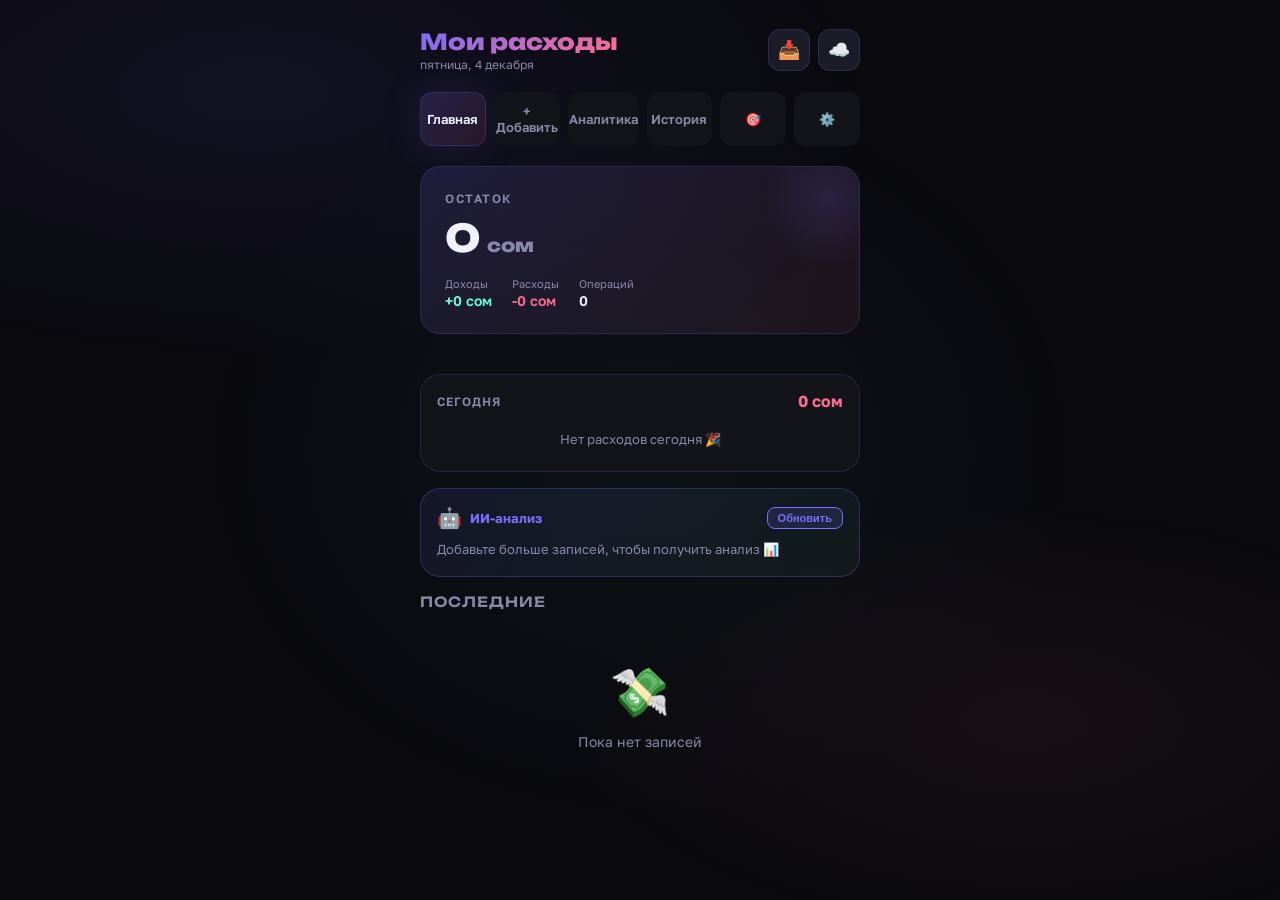
<file: index (6).html>
<!DOCTYPE html>
<html lang="ru">
<head>
<meta charset="UTF-8">
<meta name="viewport" content="width=device-width, initial-scale=1.0, maximum-scale=1.0, viewport-fit=cover">
<title>💰 Расходы</title>

<!-- PWA -->
<link rel="manifest" href="manifest.json">
<meta name="mobile-web-app-capable" content="yes">
<meta name="apple-mobile-web-app-capable" content="yes">
<meta name="apple-mobile-web-app-status-bar-style" content="black-translucent">
<meta name="apple-mobile-web-app-title" content="Расходы">
<meta name="theme-color" content="#0a0a0f">
<link rel="apple-touch-icon" href="icon-192.png">

<link href="https://fonts.googleapis.com/css2?family=Unbounded:wght@300;400;600;800&family=Golos+Text:wght@400;500;600&display=swap" rel="stylesheet">
<style>
  :root {
    --bg: #0a0a0f;
    --surface: #13131a;
    --surface2: #1c1c28;
    --surface3: #252535;
    --accent: #7c6dfa;
    --accent2: #fa6d8f;
    --accent3: #6dfad6;
    --accent4: #fad06d;
    --text: #f0f0ff;
    --text2: #8888aa;
    --border: rgba(124,109,250,0.18);
    --glow: 0 0 40px rgba(124,109,250,0.15);
    --radius: 20px;
    --radius-sm: 12px;
  }

  * { margin:0; padding:0; box-sizing:border-box; -webkit-tap-highlight-color:transparent; }

  body {
    font-family: 'Golos Text', sans-serif;
    background: var(--bg);
    color: var(--text);
    min-height: 100vh;
    overflow-x: hidden;
  }

  /* Animated background */
  body::before {
    content:'';
    position:fixed;
    inset:0;
    background:
      radial-gradient(ellipse 80% 50% at 20% 10%, rgba(124,109,250,0.08) 0%, transparent 60%),
      radial-gradient(ellipse 60% 40% at 80% 80%, rgba(250,109,143,0.06) 0%, transparent 60%),
      radial-gradient(ellipse 50% 60% at 50% 50%, rgba(109,250,214,0.04) 0%, transparent 70%);
    pointer-events:none;
    z-index:0;
    animation: bgShift 15s ease-in-out infinite alternate;
  }

  @keyframes bgShift {
    0% { opacity: 1; }
    100% { opacity: 0.7; filter: hue-rotate(20deg); }
  }

  /* ====== LAYOUT ====== */
  .app { position:relative; z-index:1; max-width:480px; margin:0 auto; padding:0 0 100px; }

  /* ====== HEADER ====== */
  .header {
    padding: 28px 20px 20px;
    display: flex; align-items:center; justify-content:space-between;
    animation: slideDown 0.5s cubic-bezier(0.34,1.56,0.64,1);
  }
  @keyframes slideDown { from { opacity:0; transform:translateY(-20px); } }

  .header-title {
    font-family:'Unbounded', sans-serif;
    font-size: 22px; font-weight:800;
    background: linear-gradient(135deg, var(--accent), var(--accent2));
    -webkit-background-clip: text; -webkit-text-fill-color: transparent;
    background-clip: text;
  }

  .header-sub { font-size:12px; color:var(--text2); margin-top:2px; }

  .sync-btn {
    width:42px; height:42px; border-radius:12px;
    background: var(--surface2); border: 1px solid var(--border);
    color: var(--text2); font-size:18px; cursor:pointer;
    display:flex; align-items:center; justify-content:center;
    transition: all 0.2s; position:relative; overflow:hidden;
  }
  .sync-btn:hover { color:var(--accent); border-color:var(--accent); }
  .sync-btn.syncing { animation: spin 1s linear infinite; }
  @keyframes spin { to { transform:rotate(360deg); } }
  .sync-badge {
    position:absolute; top:6px; right:6px;
    width:8px; height:8px; border-radius:50%;
    background:var(--accent3); display:none;
    box-shadow: 0 0 8px var(--accent3);
  }
  .sync-badge.show { display:block; }

  /* ====== TABS ====== */
  .tabs {
    display:flex; gap:8px; padding:0 20px 20px;
    animation: fadeUp 0.5s 0.1s both;
  }
  @keyframes fadeUp { from { opacity:0; transform:translateY(16px); } }

  .tab {
    flex:1; padding:10px 0; border-radius:var(--radius-sm);
    background:var(--surface); border:1px solid transparent;
    color:var(--text2); font-family:'Golos Text',sans-serif; font-size:13px; font-weight:600;
    cursor:pointer; transition:all 0.25s; text-align:center;
  }
  .tab.active {
    background: linear-gradient(135deg, rgba(124,109,250,0.2), rgba(250,109,143,0.1));
    border-color:var(--border);
    color:var(--text);
    box-shadow: var(--glow);
  }

  /* ====== BALANCE CARD ====== */
  .balance-card {
    margin:0 20px 20px;
    background: linear-gradient(135deg, rgba(124,109,250,0.15) 0%, rgba(250,109,143,0.08) 100%);
    border:1px solid var(--border);
    border-radius: var(--radius);
    padding:24px;
    position:relative; overflow:hidden;
    animation: fadeUp 0.5s 0.15s both;
  }
  .balance-card::after {
    content:'';
    position:absolute; top:-40px; right:-40px;
    width:140px; height:140px; border-radius:50%;
    background: radial-gradient(circle, rgba(124,109,250,0.15) 0%, transparent 70%);
    pointer-events:none;
  }

  .balance-label { font-size:12px; color:var(--text2); text-transform:uppercase; letter-spacing:1.5px; font-weight:600; }

  .balance-amount {
    font-family:'Unbounded',sans-serif;
    font-size:38px; font-weight:800;
    color:var(--text); margin:8px 0 4px;
    display:flex; align-items:baseline; gap:6px;
  }
  .balance-currency { font-size:18px; color:var(--text2); }

  .balance-meta { display:flex; gap:20px; margin-top:16px; }
  .balance-meta-item { }
  .balance-meta-item .bm-label { font-size:11px; color:var(--text2); }
  .balance-meta-item .bm-val { font-size:14px; font-weight:600; margin-top:2px; }
  .bm-val.income { color:var(--accent3); }
  .bm-val.expense { color:var(--accent2); }

  /* ====== QUICK STATS ROW ====== */
  .stats-row {
    display:flex; gap:10px; padding:0 20px 20px;
    overflow-x:auto; scrollbar-width:none;
    animation: fadeUp 0.5s 0.2s both;
  }
  .stats-row::-webkit-scrollbar { display:none; }

  .stat-chip {
    flex-shrink:0;
    background:var(--surface);
    border:1px solid var(--border);
    border-radius:var(--radius-sm);
    padding:12px 16px; min-width:110px;
    transition: all 0.2s;
  }
  .stat-chip:hover { transform:translateY(-2px); box-shadow:var(--glow); }
  .stat-chip .sc-icon { font-size:20px; margin-bottom:6px; }
  .stat-chip .sc-label { font-size:11px; color:var(--text2); }
  .stat-chip .sc-val { font-size:16px; font-weight:700; margin-top:2px; }

  /* ====== ANALYTICS ====== */
  .analytics-section { padding:0 20px; animation: fadeUp 0.5s 0.2s both; }

  .section-title {
    font-family:'Unbounded',sans-serif;
    font-size:14px; font-weight:600;
    margin-bottom:14px; color:var(--text2);
    text-transform:uppercase; letter-spacing:1px;
  }

  /* Category Bars */
  .cat-bars { display:flex; flex-direction:column; gap:10px; margin-bottom:24px; }
  .cat-bar-item { }
  .cat-bar-header { display:flex; justify-content:space-between; margin-bottom:5px; }
  .cat-bar-name { font-size:13px; font-weight:500; }
  .cat-bar-val { font-size:13px; color:var(--text2); }
  .cat-bar-track {
    height:6px; border-radius:4px; background:var(--surface3);
    overflow:hidden;
  }
  .cat-bar-fill {
    height:100%; border-radius:4px;
    transition: width 0.8s cubic-bezier(0.34,1.56,0.64,1);
    width:0%;
  }

  /* Donut Chart */
  .donut-wrap {
    background:var(--surface);
    border:1px solid var(--border);
    border-radius:var(--radius);
    padding:20px; margin-bottom:20px;
  }
  .donut-container {
    display:flex; align-items:center; gap:20px;
  }
  .donut-svg { flex-shrink:0; }
  .donut-legend { flex:1; display:flex; flex-direction:column; gap:8px; }
  .legend-item { display:flex; align-items:center; gap:8px; }
  .legend-dot { width:10px; height:10px; border-radius:3px; flex-shrink:0; }
  .legend-text { font-size:12px; color:var(--text2); flex:1; }
  .legend-val { font-size:12px; font-weight:600; }

  /* Monthly chart */
  .chart-wrap {
    background:var(--surface);
    border:1px solid var(--border);
    border-radius:var(--radius);
    padding:20px; margin-bottom:20px;
    overflow:hidden;
  }
  .bar-chart { display:flex; align-items:flex-end; gap:8px; height:100px; }
  .bar-col { flex:1; display:flex; flex-direction:column; align-items:center; gap:4px; }
  .bar-body {
    width:100%; border-radius:6px 6px 0 0;
    background:linear-gradient(180deg, var(--accent), rgba(124,109,250,0.3));
    min-height:4px; transition: height 0.8s cubic-bezier(0.34,1.56,0.64,1);
  }
  .bar-label { font-size:10px; color:var(--text2); }
  .bar-val { font-size:10px; font-weight:600; }

  /* ====== FORM ====== */
  .form-section {
    padding:0 20px;
    animation: fadeUp 0.5s 0.2s both;
  }

  .form-card {
    background:var(--surface);
    border:1px solid var(--border);
    border-radius:var(--radius);
    padding:20px;
    display:flex; flex-direction:column; gap:14px;
  }

  .field-group { display:flex; flex-direction:column; gap:6px; }
  .field-label {
    font-size:11px; font-weight:600;
    color:var(--text2); text-transform:uppercase; letter-spacing:1px;
  }

  .field-input {
    background:var(--surface2);
    border:1px solid var(--surface3);
    border-radius:var(--radius-sm);
    padding:13px 16px;
    color:var(--text); font-family:'Golos Text',sans-serif; font-size:16px;
    outline:none; width:100%;
    transition: all 0.2s;
    -webkit-appearance:none;
  }
  .field-input:focus {
    border-color:var(--accent);
    box-shadow: 0 0 0 3px rgba(124,109,250,0.15);
    background:var(--surface3);
  }
  .field-input::placeholder { color:var(--text2); }

  .category-grid {
    display:grid; grid-template-columns:repeat(3,1fr); gap:8px;
  }
  .cat-chip {
    padding:10px 8px; text-align:center;
    background:var(--surface2); border:1px solid var(--surface3);
    border-radius:var(--radius-sm); cursor:pointer;
    font-size:11px; font-weight:600; color:var(--text2);
    transition:all 0.2s;
    display:flex; flex-direction:column; align-items:center; gap:3px;
  }
  .cat-chip .cat-icon { font-size:18px; }
  .cat-chip.selected {
    background: rgba(124,109,250,0.15);
    border-color:var(--accent);
    color:var(--text);
    box-shadow: 0 0 0 1px var(--accent);
  }

  .amount-row { display:flex; gap:8px; }
  .amount-row .field-input { font-size:22px; font-weight:700; flex:1; }

  .quick-amounts { display:flex; gap:8px; flex-wrap:wrap; }
  .quick-amt {
    padding:7px 14px; border-radius:20px;
    background:var(--surface2); border:1px solid var(--surface3);
    color:var(--text2); font-size:13px; font-weight:600; cursor:pointer;
    transition:all 0.2s;
  }
  .quick-amt:hover { background:var(--surface3); color:var(--text); }
  .quick-amt:active { transform:scale(0.94); }

  .submit-btn {
    padding:16px; border-radius:var(--radius-sm);
    background: linear-gradient(135deg, var(--accent), var(--accent2));
    border:none; color:#fff;
    font-family:'Unbounded',sans-serif; font-size:14px; font-weight:600;
    cursor:pointer; transition:all 0.2s; letter-spacing:0.5px;
    position:relative; overflow:hidden;
  }
  .submit-btn:hover { transform:translateY(-1px); box-shadow:0 8px 24px rgba(124,109,250,0.4); }
  .submit-btn:active { transform:scale(0.97); }
  .submit-btn::after {
    content:'';
    position:absolute; inset:0;
    background:linear-gradient(135deg, transparent 40%, rgba(255,255,255,0.15) 100%);
    pointer-events:none;
  }
  .submit-btn.loading { opacity:0.7; pointer-events:none; }

  /* ====== HISTORY ====== */
  .history-section { padding:0 20px; animation: fadeUp 0.5s 0.2s both; }

  .filter-row { display:flex; gap:8px; margin-bottom:16px; overflow-x:auto; scrollbar-width:none; }
  .filter-row::-webkit-scrollbar { display:none; }
  .filter-chip {
    flex-shrink:0; padding:7px 14px; border-radius:20px;
    background:var(--surface); border:1px solid var(--border);
    color:var(--text2); font-size:12px; font-weight:600; cursor:pointer; transition:all 0.2s;
  }
  .filter-chip.active { background:rgba(124,109,250,0.2); color:var(--text); border-color:var(--accent); }

  .tx-list { display:flex; flex-direction:column; gap:10px; }

  .tx-wrap {
    animation: txIn 0.3s cubic-bezier(0.34,1.56,0.64,1) both;
  }
  @keyframes txIn { from { opacity:0; transform:translateX(-16px); } }

  .tx-item {
    background:var(--surface);
    border:1px solid var(--border);
    border-radius:var(--radius-sm);
    padding:12px 14px;
    display:flex; align-items:center; gap:10px;
    transition: border-color 0.2s, background 0.2s;
    user-select:none; -webkit-user-select:none;
  }
  .tx-item.selected-multi {
    border-color:var(--accent2);
    background:rgba(250,109,143,0.08);
  }

  .tx-icon {
    width:40px; height:40px; border-radius:12px;
    display:flex; align-items:center; justify-content:center;
    font-size:19px; flex-shrink:0;
  }
  .tx-info { flex:1; min-width:0; }
  .tx-name { font-size:14px; font-weight:600; }
  .tx-meta { font-size:12px; color:var(--text2); margin-top:2px; }
  .tx-amount { font-size:15px; font-weight:700; flex-shrink:0; }

  .tx-btns { display:flex; gap:6px; flex-shrink:0; }
  .tx-btn {
    width:34px; height:34px; border-radius:10px;
    border:none; cursor:pointer; font-size:15px;
    display:flex; align-items:center; justify-content:center;
    transition:all 0.15s; flex-shrink:0;
  }
  .tx-btn-edit { background:rgba(124,109,250,0.15); color:var(--accent); }
  .tx-btn-edit:active { background:rgba(124,109,250,0.35); }
  .tx-btn-del  { background:rgba(250,109,143,0.15); color:var(--accent2); }
  .tx-btn-del:active  { background:rgba(250,109,143,0.35); }

  /* Multiselect bar */
  .multiselect-bar {
    position:fixed; bottom:70px; left:50%; transform:translateX(-50%);
    width:calc(100% - 40px); max-width:440px;
    background:var(--surface2); border:1px solid var(--accent2);
    border-radius:var(--radius-sm); padding:12px 16px;
    display:none; align-items:center; gap:12px; z-index:150;
    box-shadow:0 8px 32px rgba(250,109,143,0.3);
  }
  .multiselect-bar.show { display:flex; animation: fadeUp 0.3s both; }
  .ms-count { font-size:14px; font-weight:700; flex:1; }
  .ms-cancel { padding:8px 14px; border-radius:8px; background:var(--surface3); border:none; color:var(--text2); font-size:13px; font-weight:600; cursor:pointer; }
  .ms-delete { padding:8px 14px; border-radius:8px; background:var(--accent2); border:none; color:#fff; font-size:13px; font-weight:600; cursor:pointer; }

  /* ====== GOALS ====== */
  .goals-section { padding:0 20px; animation:fadeUp 0.5s 0.2s both; }

  .goal-add-card {
    background:var(--surface); border:1px solid var(--border);
    border-radius:var(--radius); padding:20px; margin-bottom:16px;
  }
  .goal-add-card h3 {
    font-family:'Unbounded',sans-serif; font-size:13px; color:var(--accent);
    margin-bottom:14px; text-transform:uppercase;
  }
  .goal-emoji-row {
    display:flex; gap:8px; flex-wrap:wrap; margin-bottom:4px;
  }
  .goal-emoji-btn {
    font-size:24px; width:44px; height:44px; border-radius:12px;
    background:var(--surface2); border:2px solid transparent;
    cursor:pointer; display:flex; align-items:center; justify-content:center;
    transition:all 0.15s;
  }
  .goal-emoji-btn.selected { border-color:var(--accent); background:rgba(124,109,250,0.15); }

  .goals-list { display:flex; flex-direction:column; gap:12px; }

  .goal-card {
    background:var(--surface); border:1px solid var(--border);
    border-radius:var(--radius); padding:18px;
    animation: txIn 0.4s cubic-bezier(0.34,1.56,0.64,1) both;
    position:relative; overflow:hidden;
  }
  .goal-card::before {
    content:''; position:absolute; top:0; left:0; right:0; height:3px;
    border-radius:var(--radius) var(--radius) 0 0;
  }
  .goal-header { display:flex; align-items:flex-start; gap:12px; margin-bottom:14px; }
  .goal-emoji { font-size:28px; line-height:1; }
  .goal-info { flex:1; }
  .goal-name { font-size:15px; font-weight:700; }
  .goal-deadline { font-size:11px; color:var(--text2); margin-top:2px; }
  .goal-del { background:none; border:none; color:var(--text2); font-size:16px; cursor:pointer; padding:4px; opacity:0.5; transition:opacity 0.2s; }
  .goal-del:hover { opacity:1; color:var(--accent2); }

  .goal-amounts { display:flex; justify-content:space-between; margin-bottom:8px; }
  .goal-saved { font-size:20px; font-weight:800; font-family:'Unbounded',sans-serif; }
  .goal-target { font-size:13px; color:var(--text2); align-self:flex-end; }

  .goal-track { height:8px; border-radius:4px; background:var(--surface3); overflow:hidden; margin-bottom:6px; }
  .goal-fill { height:100%; border-radius:4px; transition:width 1s cubic-bezier(0.34,1.56,0.64,1); }
  .goal-pct-row { display:flex; justify-content:space-between; }
  .goal-pct { font-size:12px; font-weight:600; }
  .goal-remaining { font-size:12px; color:var(--text2); }

  .goal-add-btn {
    display:flex; align-items:center; justify-content:center; gap:6px;
    margin-top:12px; padding:10px;
    background:var(--surface2); border:1px dashed var(--border);
    border-radius:var(--radius-sm); cursor:pointer;
    font-size:12px; font-weight:600; color:var(--text2);
    transition:all 0.2s; width:100%;
  }
  .goal-add-btn:hover { border-color:var(--accent); color:var(--accent); }

  .goal-deposit-row { display:flex; gap:8px; margin-top:12px; }
  .goal-deposit-input { flex:1; }
  .goal-deposit-btn {
    padding:10px 16px; border-radius:var(--radius-sm);
    background:linear-gradient(135deg,var(--accent),var(--accent2));
    border:none; color:#fff; font-size:13px; font-weight:600; cursor:pointer;
    transition:all 0.2s; white-space:nowrap;
  }
  .goal-deposit-btn:hover { transform:translateY(-1px); }
  .goal-complete { text-align:center; padding:8px; font-size:20px; }

  /* ====== TOAST ====== */
  .toast {
    position:fixed; bottom:90px; left:50%; transform:translateX(-50%) translateY(20px);
    background:var(--surface2); border:1px solid var(--border);
    border-radius:var(--radius-sm); padding:12px 20px;
    font-size:14px; font-weight:600; z-index:1000;
    opacity:0; transition:all 0.3s;
    white-space:nowrap;
  }
  .toast.show { opacity:1; transform:translateX(-50%) translateY(0); }
  .toast.success { border-color:var(--accent3); color:var(--accent3); }
  .toast.error { border-color:var(--accent2); color:var(--accent2); }

  /* ====== BOTTOM NAV ====== */
  .bottom-nav {
    position:fixed; bottom:0; left:50%; transform:translateX(-50%);
    width:100%; max-width:480px;
    background:rgba(13,13,20,0.9); backdrop-filter:blur(20px);
    border-top:1px solid var(--border);
    display:flex; z-index:100;
    padding:8px 0 env(safe-area-inset-bottom, 8px);
  }
  .nav-item {
    flex:1; display:flex; flex-direction:column; align-items:center; gap:3px;
    padding:8px 0; cursor:pointer; transition:all 0.2s;
    border:none; background:transparent; color:var(--text2);
  }
  .nav-item .nav-icon { font-size:22px; transition:transform 0.2s; }
  .nav-item .nav-label { font-size:10px; font-weight:600; letter-spacing:0.5px; }
  .nav-item.active { color:var(--accent); }
  .nav-item.active .nav-icon { transform:scale(1.1); }

  /* FAB */
  .fab {
    width:52px; height:52px; border-radius:16px;
    background:linear-gradient(135deg, var(--accent), var(--accent2));
    border:none; color:#fff; font-size:24px; cursor:pointer;
    display:flex; align-items:center; justify-content:center;
    box-shadow:0 4px 20px rgba(124,109,250,0.4);
    transition:all 0.2s; margin-top:-16px;
  }
  .fab:active { transform:scale(0.9); }

  /* ====== TABS CONTENT ====== */
  .tab-content { display:none; }
  .tab-content.active { display:block; }

  /* ====== SETTINGS ====== */
  .settings-section {
    padding:0 20px;
    animation: fadeUp 0.5s 0.2s both;
  }
  .settings-card {
    background:var(--surface);
    border:1px solid var(--border);
    border-radius:var(--radius);
    padding:20px; margin-bottom:16px;
  }
  .settings-card h3 {
    font-family:'Unbounded',sans-serif; font-size:13px;
    color:var(--accent); margin-bottom:16px; text-transform:uppercase;
  }
  .settings-row {
    display:flex; justify-content:space-between; align-items:center;
    padding:10px 0; border-bottom:1px solid var(--surface3);
  }
  .settings-row:last-child { border-bottom:none; }
  .settings-row label { font-size:14px; color:var(--text2); }
  .settings-row .field-input { max-width:200px; padding:8px 12px; font-size:14px; }

  .code-block {
    background:var(--bg); border:1px solid var(--surface3);
    border-radius:var(--radius-sm); padding:16px;
    font-family:monospace; font-size:12px; color:var(--accent3);
    overflow-x:auto; white-space:pre;
    margin-top:10px; max-height:200px; overflow-y:auto;
  }

  .copy-btn {
    margin-top:10px; padding:10px 20px;
    background:var(--surface2); border:1px solid var(--border);
    border-radius:var(--radius-sm); color:var(--text);
    font-size:13px; font-weight:600; cursor:pointer;
    transition:all 0.2s; width:100%;
  }
  .copy-btn:hover { border-color:var(--accent); color:var(--accent); }

  /* Budget progress */
  .budget-progress {
    margin-top:12px;
  }
  .bp-track {
    height:8px; border-radius:4px; background:var(--surface3);
    overflow:hidden; margin:6px 0;
  }
  .bp-fill {
    height:100%; border-radius:4px;
    transition: width 1s cubic-bezier(0.34,1.56,0.64,1);
  }
  .bp-fill.safe { background: linear-gradient(90deg, var(--accent3), var(--accent)); }
  .bp-fill.warn { background: linear-gradient(90deg, var(--accent4), var(--accent2)); }
  .bp-fill.over { background: var(--accent2); }

  /* Period selector */
  .period-select {
    display:flex; gap:6px; margin-bottom:16px;
  }
  .period-btn {
    flex:1; padding:8px; border-radius:var(--radius-sm);
    background:var(--surface); border:1px solid var(--surface3);
    color:var(--text2); font-size:12px; font-weight:600; cursor:pointer;
    transition:all 0.2s;
  }
  .period-btn.active { background:rgba(124,109,250,0.15); border-color:var(--accent); color:var(--text); }

  .empty-state {
    text-align:center; padding:40px 20px; color:var(--text2);
  }
  .empty-state .es-icon { font-size:48px; margin-bottom:12px; }
  .empty-state p { font-size:14px; }

  /* ====== MODAL ====== */
  .modal-overlay {
    position:fixed; inset:0; background:rgba(0,0,0,0.7);
    backdrop-filter:blur(8px); z-index:200;
    display:flex; align-items:flex-end; justify-content:center;
    opacity:0; pointer-events:none; transition:opacity 0.25s;
  }
  .modal-overlay.show { opacity:1; pointer-events:all; }

  .modal-sheet {
    background:var(--surface);
    border:1px solid var(--border);
    border-radius:var(--radius) var(--radius) 0 0;
    width:100%; max-width:480px;
    padding:20px 20px 40px;
    transform:translateY(100%);
    transition:transform 0.35s cubic-bezier(0.34,1.2,0.64,1);
    max-height:90vh; overflow-y:auto;
  }
  .modal-overlay.show .modal-sheet { transform:translateY(0); }

  .modal-handle {
    width:36px; height:4px; border-radius:2px;
    background:var(--surface3); margin:0 auto 20px;
  }
  .modal-title {
    font-family:'Unbounded',sans-serif; font-size:16px; font-weight:700;
    margin-bottom:20px; text-align:center;
  }
  .modal-actions {
    display:flex; gap:10px; margin-top:20px;
  }
  .modal-btn {
    flex:1; padding:14px; border-radius:var(--radius-sm);
    font-family:'Golos Text',sans-serif; font-size:14px; font-weight:600;
    cursor:pointer; transition:all 0.2s; border:1px solid var(--border);
  }
  .modal-btn.primary {
    background:linear-gradient(135deg,var(--accent),var(--accent2));
    border:none; color:#fff;
  }
  .modal-btn.danger {
    background:rgba(250,109,143,0.1); color:var(--accent2);
    border-color:var(--accent2);
  }
  .modal-btn.secondary { background:var(--surface2); color:var(--text2); }

  /* tx-item clickable */
  .tx-item { cursor:pointer; }
  .tx-item:active { transform:scale(0.98); }

  /* Today widget */
  .today-widget {
    margin:0 20px 16px;
    background:var(--surface);
    border:1px solid var(--border);
    border-radius:var(--radius);
    padding:16px;
    animation: fadeUp 0.5s 0.18s both;
  }
  .today-header { display:flex; justify-content:space-between; align-items:center; margin-bottom:12px; }
  .today-title { font-size:12px; font-weight:600; color:var(--text2); text-transform:uppercase; letter-spacing:1px; }
  .today-total { font-size:16px; font-weight:700; color:var(--accent2); }
  .today-items { display:flex; flex-direction:column; gap:6px; }
  .today-row {
    display:flex; align-items:center; gap:10px;
    padding:8px 10px; border-radius:10px;
    background:var(--surface2);
  }
  .today-icon { font-size:16px; }
  .today-name { flex:1; font-size:13px; font-weight:500; }
  .today-amt { font-size:13px; font-weight:700; color:var(--accent2); }
  .today-empty { font-size:13px; color:var(--text2); text-align:center; padding:8px; }

  /* income source chips */
  .source-grid {
    display:grid; grid-template-columns:repeat(2,1fr); gap:8px;
  }

  /* AI insights */
  .ai-card {
    background:linear-gradient(135deg,rgba(124,109,250,0.1),rgba(109,250,214,0.05));
    border:1px solid rgba(124,109,250,0.25);
    border-radius:var(--radius); padding:16px; margin-bottom:16px;
    animation: fadeUp 0.5s 0.25s both;
  }
  .ai-header { display:flex; align-items:center; gap:8px; margin-bottom:10px; }
  .ai-icon { font-size:20px; }
  .ai-title { font-size:13px; font-weight:700; color:var(--accent); }
  .ai-text { font-size:13px; color:var(--text2); line-height:1.5; }
  .ai-loading { display:flex; gap:4px; align-items:center; padding:4px 0; }
  .ai-dot {
    width:6px; height:6px; border-radius:50%;
    background:var(--accent); animation:aiPulse 1.2s ease-in-out infinite;
  }
  .ai-dot:nth-child(2) { animation-delay:0.2s; }
  .ai-dot:nth-child(3) { animation-delay:0.4s; }
  @keyframes aiPulse { 0%,80%,100%{opacity:0.3;transform:scale(0.8)} 40%{opacity:1;transform:scale(1)} }

  /* ====== MONTH COMPARE ====== */
  .month-compare-wrap {
    background:var(--surface);
    border:1px solid var(--border);
    border-radius:var(--radius);
    padding:20px; margin-bottom:20px;
    overflow:hidden;
  }
  .month-selector {
    display:flex; gap:8px; margin-bottom:16px; overflow-x:auto; scrollbar-width:none;
  }
  .month-selector::-webkit-scrollbar { display:none; }
  .month-pill {
    flex-shrink:0; padding:6px 14px; border-radius:20px;
    background:var(--surface2); border:1px solid var(--surface3);
    color:var(--text2); font-size:12px; font-weight:600; cursor:pointer;
    transition:all 0.2s;
  }
  .month-pill.active-a { background:rgba(124,109,250,0.2); border-color:var(--accent); color:var(--accent); }
  .month-pill.active-b { background:rgba(250,109,143,0.2); border-color:var(--accent2); color:var(--accent2); }

  .compare-legend {
    display:flex; gap:16px; margin-bottom:14px;
  }
  .cl-item { display:flex; align-items:center; gap:6px; font-size:12px; color:var(--text2); }
  .cl-dot { width:10px; height:10px; border-radius:3px; }

  .compare-bars { display:flex; flex-direction:column; gap:10px; }
  .cmp-row { }
  .cmp-row-header { display:flex; justify-content:space-between; margin-bottom:4px; }
  .cmp-row-name { font-size:12px; color:var(--text2); }
  .cmp-row-vals { display:flex; gap:10px; font-size:12px; font-weight:600; }
  .cmp-val-a { color:var(--accent); }
  .cmp-val-b { color:var(--accent2); }
  .cmp-tracks { display:flex; flex-direction:column; gap:3px; }
  .cmp-track {
    height:5px; border-radius:3px; background:var(--surface3); overflow:hidden;
  }
  .cmp-fill-a {
    height:100%; border-radius:3px;
    background:linear-gradient(90deg, var(--accent), rgba(124,109,250,0.5));
    transition: width 0.8s cubic-bezier(0.34,1.56,0.64,1); width:0%;
  }
  .cmp-fill-b {
    height:100%; border-radius:3px;
    background:linear-gradient(90deg, var(--accent2), rgba(250,109,143,0.5));
    transition: width 0.8s cubic-bezier(0.34,1.56,0.64,1); width:0%;
  }

  .compare-totals {
    display:flex; gap:10px; margin-top:16px; padding-top:16px;
    border-top:1px solid var(--surface3);
  }
  .ct-item {
    flex:1; background:var(--surface2); border-radius:var(--radius-sm);
    padding:12px; text-align:center;
  }
  .ct-label { font-size:11px; color:var(--text2); margin-bottom:4px; }
  .ct-val { font-size:16px; font-weight:700; }
  .ct-diff {
    font-size:11px; margin-top:3px; font-weight:600;
  }
  .ct-diff.better { color:var(--accent3); }
  .ct-diff.worse { color:var(--accent2); }
</style>
</head>
<body>

<div class="app">

  <!-- HEADER -->
  <div class="header">
    <div>
      <div class="header-title">Мои расходы</div>
      <div class="header-sub" id="headerDate"></div>
    </div>
    <div style="display:flex;gap:8px;align-items:center">
      <button class="sync-btn" onclick="importFromSheets()" title="Загрузить данные из Google Sheets" id="importBtn">
        <span id="importIcon">📥</span>
      </button>
      <button class="sync-btn" onclick="syncToSheets()" title="Отправить новые записи в Google Sheets">
        <span id="syncIcon">☁️</span>
        <span class="sync-badge" id="syncBadge"></span>
      </button>
    </div>
  </div>

  <!-- TABS -->
  <div class="tabs">
    <button class="tab active" onclick="showTab('home',this)">Главная</button>
    <button class="tab" onclick="showTab('add',this)">+ Добавить</button>
    <button class="tab" onclick="showTab('analytics',this)">Аналитика</button>
    <button class="tab" onclick="showTab('history',this)">История</button>
    <button class="tab" onclick="showTab('goals',this)">🎯</button>
    <button class="tab" onclick="showTab('settings',this)">⚙️</button>
  </div>

  <!-- ======= HOME ======= -->
  <div id="tab-home" class="tab-content active">

    <div class="balance-card">
      <div class="balance-label">Остаток</div>
      <div class="balance-amount">
        <span id="balanceAmount">0</span>
        <span class="balance-currency">сом</span>
      </div>
      <div id="budgetProgress" class="budget-progress" style="display:none">
        <div style="display:flex;justify-content:space-between;font-size:12px;color:var(--text2)">
          <span>Использовано бюджета</span>
          <span id="budgetPercent">0%</span>
        </div>
        <div class="bp-track"><div class="bp-fill safe" id="bpFill" style="width:0%"></div></div>
      </div>
      <div class="balance-meta">
        <div class="balance-meta-item">
          <div class="bm-label">Доходы</div>
          <div class="bm-val income">+<span id="totalIncome">0</span> сом</div>
        </div>
        <div class="balance-meta-item">
          <div class="bm-label">Расходы</div>
          <div class="bm-val expense">-<span id="totalExpense">0</span> сом</div>
        </div>
        <div class="balance-meta-item">
          <div class="bm-label">Операций</div>
          <div class="bm-val"><span id="totalTx">0</span></div>
        </div>
      </div>
    </div>

    <div class="stats-row" id="catStatsRow"></div>

    <!-- Today widget -->
    <div class="today-widget" id="todayWidget"></div>

    <!-- AI Insights -->
    <div class="ai-card" id="aiCard" style="margin:0 20px 16px">
      <div class="ai-header">
        <span class="ai-icon">🤖</span>
        <span class="ai-title">ИИ-анализ</span>
        <button onclick="loadAiInsights()" style="margin-left:auto;background:rgba(124,109,250,0.15);border:1px solid var(--accent);color:var(--accent);padding:4px 10px;border-radius:8px;font-size:11px;font-weight:600;cursor:pointer">Обновить</button>
      </div>
      <div class="ai-text" id="aiText">
        <div class="ai-loading"><div class="ai-dot"></div><div class="ai-dot"></div><div class="ai-dot"></div></div>
      </div>
    </div>

    <!-- Recent -->
    <div style="padding:0 20px">
      <div class="section-title" style="margin-bottom:12px">Последние</div>
      <div class="tx-list" id="recentList"></div>
    </div>

  </div>

  <!-- ======= ADD ======= -->
  <div id="tab-add" class="tab-content">
    <div class="form-section">
      <div class="form-card">
        <div class="field-group">
          <div class="field-label">Тип</div>
          <div style="display:flex;gap:8px">
            <button class="cat-chip selected" id="typeExpense" onclick="setType('expense')" style="flex:1;flex-direction:row;justify-content:center;gap:6px">
              <span>📤</span> Расход
            </button>
            <button class="cat-chip" id="typeIncome" onclick="setType('income')" style="flex:1;flex-direction:row;justify-content:center;gap:6px">
              <span>📥</span> Доход
            </button>
          </div>
        </div>

        <div class="field-group">
          <div class="field-label">Сумма</div>
          <div class="amount-row">
            <input class="field-input" type="number" id="amountInput" placeholder="0" inputmode="decimal">
          </div>
          <div class="quick-amounts">
            <button class="quick-amt" onclick="addAmount(100)">+100</button>
            <button class="quick-amt" onclick="addAmount(500)">+500</button>
            <button class="quick-amt" onclick="addAmount(1000)">+1000</button>
            <button class="quick-amt" onclick="addAmount(5000)">+5000</button>
          </div>
        </div>

        <!-- EXPENSE fields -->
        <div id="expenseFields">
          <div class="field-group">
            <div class="field-label">Статья расхода</div>
            <input class="field-input" type="text" id="nameInput" placeholder="Обед, топливо, кредит...">
          </div>
          <div class="field-group">
            <div class="field-label">Категория</div>
            <div class="category-grid" id="catGrid"></div>
          </div>
        </div>

        <!-- INCOME fields -->
        <div id="incomeFields" style="display:none">
          <div class="field-group">
            <div class="field-label">Источник дохода</div>
            <input class="field-input" type="text" id="incomeNameInput" placeholder="Зарплата, фриланс, продажа...">
          </div>
          <div class="field-group">
            <div class="field-label">Тип источника</div>
            <div class="source-grid" id="sourceGrid"></div>
          </div>
        </div>

        <div class="field-group">
          <div class="field-label">Дата</div>
          <input class="field-input" type="date" id="dateInput">
        </div>

        <div class="field-group">
          <div class="field-label">Заметка (необязательно)</div>
          <input class="field-input" type="text" id="noteInput" placeholder="Доп. информация...">
        </div>

        <button class="submit-btn" onclick="addTransaction()" id="submitBtn">
          Добавить запись
        </button>
      </div>
    </div>
  </div>

  <!-- ======= ANALYTICS ======= -->
  <div id="tab-analytics" class="tab-content">
    <div class="analytics-section">

      <div class="period-select">
        <button class="period-btn active" onclick="setPeriod('week',this)">7 дней</button>
        <button class="period-btn" onclick="setPeriod('month',this)">Месяц</button>
        <button class="period-btn" onclick="setPeriod('all',this)">Всё</button>
      </div>

      <div class="donut-wrap">
        <div class="section-title">По категориям</div>
        <div class="donut-container">
          <svg class="donut-svg" width="110" height="110" viewBox="0 0 110 110" id="donutSvg">
            <circle cx="55" cy="55" r="40" fill="none" stroke="var(--surface3)" stroke-width="14"/>
          </svg>
          <div class="donut-legend" id="donutLegend"></div>
        </div>
      </div>

      <div class="chart-wrap">
        <div class="section-title">Расходы по дням</div>
        <div class="bar-chart" id="barChart"></div>
      </div>

      <div class="section-title">Топ категорий</div>
      <div class="cat-bars" id="catBarsDetail"></div>

      <!-- MONTH COMPARISON -->
      <div class="month-compare-wrap">
        <div class="section-title">Сравнение месяцев</div>
        <div class="month-selector" id="monthSelectorA">
          <div style="font-size:11px;color:var(--accent);font-weight:600;display:flex;align-items:center;padding-right:4px">A:</div>
        </div>
        <div class="month-selector" id="monthSelectorB">
          <div style="font-size:11px;color:var(--accent2);font-weight:600;display:flex;align-items:center;padding-right:4px">B:</div>
        </div>
        <div class="compare-legend">
          <div class="cl-item"><div class="cl-dot" style="background:var(--accent)"></div><span id="compareLabelA">—</span></div>
          <div class="cl-item"><div class="cl-dot" style="background:var(--accent2)"></div><span id="compareLabelB">—</span></div>
        </div>
        <div class="compare-bars" id="compareBars"></div>
        <div class="compare-totals" id="compareTotals"></div>
      </div>

    </div>
  </div>

  <!-- ======= HISTORY ======= -->
  <div id="tab-history" class="tab-content">
    <div class="history-section">
      <input class="field-input" type="text" id="searchInput" placeholder="🔍  Поиск..." oninput="renderHistory()" style="margin-bottom:12px">
      <div class="filter-row" id="filterRow"></div>
      <div class="tx-list" id="historyList"></div>
    </div>
  </div>

  <!-- ======= SETTINGS ======= -->
  <div id="tab-settings" class="tab-content">
    <div class="settings-section">

      <div class="settings-card">
        <h3>💰 Бюджет</h3>
        <div class="settings-row">
          <label>Начальная сумма (сом)</label>
          <input class="field-input" type="number" id="initialBalance" placeholder="5000" oninput="saveSettings()">
        </div>
        <div class="settings-row">
          <label>Месячный бюджет (сом)</label>
          <input class="field-input" type="number" id="monthBudget" placeholder="необязательно" oninput="saveSettings()">
        </div>
      </div>

      <div class="settings-card">
        <h3>☁️ Google Sheets</h3>
        <div class="settings-row" style="flex-direction:column;align-items:flex-start;gap:8px">
          <label>URL вашего Apps Script</label>
          <input class="field-input" type="text" id="scriptUrl" placeholder="https://script.google.com/..." oninput="saveSettings()" style="max-width:100%;width:100%;font-size:13px">
        </div>
        <div style="margin-top:12px">
          <div style="font-size:13px;color:var(--text2);margin-bottom:8px">📋 Apps Script код (вставьте в Google Таблицу):</div>
          <div class="code-block" id="appsScriptCode"></div>
          <button class="copy-btn" onclick="copyAppsScript()">📋 Скопировать Apps Script</button>
        </div>
      </div>

      <div class="settings-card">
        <h3>📱 Данные</h3>
        <div class="settings-row">
          <label>Экспорт данных (JSON)</label>
          <button class="copy-btn" style="width:auto;padding:8px 16px" onclick="exportData()">Скачать</button>
        </div>
        <div class="settings-row">
          <label>Очистить все данные</label>
          <button class="copy-btn" style="width:auto;padding:8px 16px;color:var(--accent2);border-color:var(--accent2)" onclick="clearData()">Очистить</button>
        </div>
      </div>

    </div>
  </div>

  <!-- ======= GOALS ======= -->
  <div id="tab-goals" class="tab-content">
    <div class="goals-section">

      <div class="goal-add-card" id="goalFormCard" style="display:none">
        <h3>➕ Новая цель</h3>
        <div class="field-group" style="margin-bottom:12px">
          <div class="field-label">Название цели</div>
          <input class="field-input" type="text" id="goalName" placeholder="Новый телефон, отпуск...">
        </div>
        <div class="field-group" style="margin-bottom:12px">
          <div class="field-label">Целевая сумма (сом)</div>
          <input class="field-input" type="number" id="goalTarget" inputmode="decimal" placeholder="50000">
        </div>
        <div class="field-group" style="margin-bottom:12px">
          <div class="field-label">Уже накоплено (сом)</div>
          <input class="field-input" type="number" id="goalSaved" inputmode="decimal" placeholder="0">
        </div>
        <div class="field-group" style="margin-bottom:12px">
          <div class="field-label">Дедлайн (необязательно)</div>
          <input class="field-input" type="date" id="goalDeadline">
        </div>
        <div class="field-group" style="margin-bottom:14px">
          <div class="field-label">Иконка</div>
          <div class="goal-emoji-row" id="goalEmojiRow"></div>
        </div>
        <div style="display:flex;gap:8px">
          <button class="modal-btn secondary" style="flex:1" onclick="document.getElementById('goalFormCard').style.display='none'">Отмена</button>
          <button class="modal-btn primary" style="flex:2" onclick="saveNewGoal()">Создать цель</button>
        </div>
      </div>

      <div class="goals-list" id="goalsList"></div>

      <button class="goal-add-btn" onclick="document.getElementById('goalFormCard').style.display='';document.getElementById('goalFormCard').scrollIntoView({behavior:'smooth'})">
        ＋ Добавить цель накопления
      </button>

    </div>
  </div>

</div><!-- end .app -->

<!-- MULTISELECT BAR -->
<div class="multiselect-bar" id="multiselectBar">
  <span class="ms-count" id="msCount">0 выбрано</span>
  <button class="ms-cancel" onclick="cancelMultiselect()">Отмена</button>
  <button class="ms-delete" onclick="deleteSelected()">🗑 Удалить</button>
</div>

<!-- CONFIRM DELETE MODAL -->
<div class="modal-overlay" id="confirmModal" onclick="if(event.target===this)closeConfirm()">
  <div class="modal-sheet" style="padding-bottom:30px">
    <div class="modal-handle"></div>
    <div style="text-align:center;font-size:36px;margin-bottom:12px">🗑</div>
    <div class="modal-title" style="font-size:15px" id="confirmMsg">Удалить запись?</div>
    <p style="text-align:center;font-size:13px;color:var(--text2);margin-bottom:20px">Это действие нельзя отменить</p>
    <div class="modal-actions">
      <button class="modal-btn secondary" onclick="closeConfirm()">Отмена</button>
      <button class="modal-btn danger" id="confirmOk">Удалить</button>
    </div>
  </div>
</div>

<!-- EDIT MODAL -->
<div class="modal-overlay" id="editModal" onclick="closeModal(event)">
  <div class="modal-sheet">
    <div class="modal-handle"></div>
    <div class="modal-title" id="modalTitle">Редактировать</div>

    <div class="field-group" style="margin-bottom:12px">
      <div class="field-label">Сумма</div>
      <input class="field-input" type="number" id="editAmount" inputmode="decimal" style="font-size:22px;font-weight:700">
    </div>
    <div class="field-group" style="margin-bottom:12px">
      <div class="field-label">Название</div>
      <input class="field-input" type="text" id="editName">
    </div>
    <div class="field-group" style="margin-bottom:12px" id="editCatGroup">
      <div class="field-label">Категория</div>
      <div class="category-grid" id="editCatGrid"></div>
    </div>
    <div class="field-group" style="margin-bottom:12px">
      <div class="field-label">Дата</div>
      <input class="field-input" type="date" id="editDate">
    </div>
    <div class="field-group" style="margin-bottom:4px">
      <div class="field-label">Заметка</div>
      <input class="field-input" type="text" id="editNote" placeholder="необязательно">
    </div>

    <div class="modal-actions">
      <button class="modal-btn danger" onclick="deleteFromModal()">🗑 Удалить</button>
      <button class="modal-btn secondary" onclick="closeModalDirect()">Отмена</button>
      <button class="modal-btn primary" onclick="saveEdit()">Сохранить</button>
    </div>
  </div>
</div>

<!-- TOAST -->
<div class="toast" id="toast"></div>

<script>
// ==============================
// DATA
// ==============================
const CATS = [
  { id:'food',    label:'Еда',          icon:'🍕', color:'#7c6dfa' },
  { id:'car',     label:'Машина',       icon:'🚗', color:'#fa6d8f' },
  { id:'fun',     label:'Развлечения',  icon:'🎮', color:'#6dfad6' },
  { id:'health',  label:'Здоровье',     icon:'💊', color:'#fad06d' },
  { id:'gift',    label:'Подарок',      icon:'🎁', color:'#fa9e6d' },
  { id:'credit',  label:'Кредит',       icon:'💳', color:'#d06dfa' },
  { id:'home',    label:'Дом',          icon:'🏠', color:'#6daaff' },
  { id:'cloth',   label:'Одежда',       icon:'👕', color:'#ff6daa' },
  { id:'income',  label:'Доход',        icon:'💰', color:'#6dfa9e' },
  { id:'other',   label:'Другое',       icon:'📦', color:'#888aaa' },
];

const INCOME_SOURCES = [
  { id:'salary',   label:'Зарплата',   icon:'💼' },
  { id:'freelance',label:'Фриланс',    icon:'💻' },
  { id:'business', label:'Бизнес',     icon:'🏢' },
  { id:'gift_in',  label:'Подарок',    icon:'🎁' },
  { id:'invest',   label:'Инвестиции', icon:'📈' },
  { id:'sell',     label:'Продажа',    icon:'🛒' },
  { id:'other_in', label:'Другое',     icon:'💵' },
];

let data = JSON.parse(localStorage.getItem('expenses_data') || '{"transactions":[]}');
const DEFAULT_SCRIPT_URL = 'https://script.google.com/macros/s/AKfycbwfnAzSSqbClVueUvClg4YVTlbS7238Xtg0jUjsjXHBrE3THfrlCvKJXYnmg4z5HonKgA/exec';
let settings = JSON.parse(localStorage.getItem('expenses_settings') || '{"initialBalance":0,"monthBudget":0,"scriptUrl":""}');
if (!settings.scriptUrl || settings.scriptUrl.includes('AKfycbwHTrn')) {
  settings.scriptUrl = DEFAULT_SCRIPT_URL;
  localStorage.setItem('expenses_settings', JSON.stringify(settings));
}
let currentType = 'expense';
let currentCat = 'food';
let currentIncomeSource = 'salary';
let currentPeriod = 'month';
let filterCat = 'all';
let pendingSync = false;
let compareMonthA = null;
let compareMonthB = null;
let editingTxId = null;

// ==============================
// INIT
// ==============================
function init() {
  renderCatGrid();
  renderSourceGrid();
  renderFilterRow();
  setDateToday();
  loadSettings();
  refreshAll();
  setHeaderDate();
  renderAppsScriptCode();

  const pending = localStorage.getItem('pending_sync');
  if (pending) document.getElementById('syncBadge').classList.add('show');

  if (data.transactions.length === 0 && settings.scriptUrl) {
    setTimeout(() => importFromSheets(true), 800);
  }

  // Load AI insights after a short delay
  setTimeout(loadAiInsights, 1200);
}

function setHeaderDate() {
  const now = new Date();
  const opts = { weekday:'long', day:'numeric', month:'long' };
  document.getElementById('headerDate').textContent = now.toLocaleDateString('ru-RU', opts);
}

function setDateToday() {
  const d = new Date();
  const y = d.getFullYear();
  const m = String(d.getMonth()+1).padStart(2,'0');
  const day = String(d.getDate()).padStart(2,'0');
  document.getElementById('dateInput').value = `${y}-${m}-${day}`;
}

function loadSettings() {
  document.getElementById('initialBalance').value = settings.initialBalance || '';
  document.getElementById('monthBudget').value = settings.monthBudget || '';
  document.getElementById('scriptUrl').value = settings.scriptUrl || '';
}

function saveSettings() {
  settings.initialBalance = parseFloat(document.getElementById('initialBalance').value) || 0;
  settings.monthBudget = parseFloat(document.getElementById('monthBudget').value) || 0;
  settings.scriptUrl = document.getElementById('scriptUrl').value || '';
  localStorage.setItem('expenses_settings', JSON.stringify(settings));
  refreshAll();
}

// ==============================
// TABS
// ==============================
function showTab(name, el) {
  document.querySelectorAll('.tab-content').forEach(t => t.classList.remove('active'));
  document.querySelectorAll('.tab').forEach(t => t.classList.remove('active'));
  document.getElementById('tab-'+name).classList.add('active');
  if (el) el.classList.add('active');
  if (name === 'analytics') renderAnalytics();
  if (name === 'history') renderHistory();
  if (name === 'home') renderHome();
  if (name === 'goals') renderGoals();
}

// ==============================
// CATEGORIES
// ==============================
function renderCatGrid() {
  const grid = document.getElementById('catGrid');
  grid.innerHTML = '';
  CATS.filter(c => c.id !== 'income').forEach(cat => {
    const btn = document.createElement('button');
    btn.className = 'cat-chip' + (cat.id === currentCat ? ' selected' : '');
    btn.innerHTML = `<span class="cat-icon">${cat.icon}</span>${cat.label}`;
    btn.onclick = () => selectCat(cat.id);
    grid.appendChild(btn);
  });
}

function renderSourceGrid() {
  const grid = document.getElementById('sourceGrid');
  if (!grid) return;
  grid.innerHTML = '';
  INCOME_SOURCES.forEach(src => {
    const btn = document.createElement('button');
    btn.className = 'cat-chip' + (src.id === currentIncomeSource ? ' selected' : '');
    btn.innerHTML = `<span class="cat-icon">${src.icon}</span>${src.label}`;
    btn.onclick = () => {
      currentIncomeSource = src.id;
      renderSourceGrid();
    };
    grid.appendChild(btn);
  });
}

function selectCat(id) {
  currentCat = id;
  renderCatGrid();
}

function setType(type) {
  currentType = type;
  document.getElementById('typeExpense').classList.toggle('selected', type === 'expense');
  document.getElementById('typeIncome').classList.toggle('selected', type === 'income');
  document.getElementById('expenseFields').style.display = type === 'expense' ? '' : 'none';
  document.getElementById('incomeFields').style.display = type === 'income' ? '' : 'none';
  document.getElementById('submitBtn').textContent = type === 'income' ? 'Добавить доход' : 'Добавить запись';
}

function renderFilterRow() {
  const row = document.getElementById('filterRow');
  row.innerHTML = '';
  const all = document.createElement('button');
  all.className = 'filter-chip active';
  all.textContent = 'Все';
  all.onclick = () => { filterCat = 'all'; setActiveFilter(all); renderHistory(); };
  row.appendChild(all);
  CATS.forEach(cat => {
    const btn = document.createElement('button');
    btn.className = 'filter-chip';
    btn.textContent = cat.icon + ' ' + cat.label;
    btn.onclick = () => { filterCat = cat.id; setActiveFilter(btn); renderHistory(); };
    row.appendChild(btn);
  });
}

function setActiveFilter(el) {
  document.querySelectorAll('.filter-chip').forEach(b => b.classList.remove('active'));
  el.classList.add('active');
}

// ==============================
// ADD TRANSACTION
// ==============================
function addAmount(n) {
  const inp = document.getElementById('amountInput');
  inp.value = (parseFloat(inp.value) || 0) + n;
  inp.focus();
}

async function addTransaction() {
  const amount = parseFloat(document.getElementById('amountInput').value);
  const isIncome = currentType === 'income';
  const name = isIncome
    ? document.getElementById('incomeNameInput').value.trim()
    : document.getElementById('nameInput').value.trim();
  const date = document.getElementById('dateInput').value;
  const note = document.getElementById('noteInput').value.trim();

  if (!amount || amount <= 0) { showToast('Введите сумму ❌', 'error'); return; }
  if (!name) { showToast(isIncome ? 'Укажите источник дохода ❌' : 'Введите название ❌', 'error'); return; }

  const cat = isIncome ? 'income' : currentCat;
  const tx = {
    id: Date.now().toString(),
    date, name, amount,
    category: cat,
    type: currentType,
    incomeSource: isIncome ? currentIncomeSource : undefined,
    note,
    synced: false
  };

  data.transactions.unshift(tx);
  saveData();
  refreshAll();

  if (settings.scriptUrl) await syncSingleTx(tx);
  else markPendingSync();

  // Reset form
  document.getElementById('amountInput').value = '';
  document.getElementById('nameInput').value = '';
  document.getElementById('incomeNameInput').value = '';
  document.getElementById('noteInput').value = '';
  setDateToday();
  showToast(isIncome ? 'Доход добавлен! ✓' : 'Добавлено! ✓', 'success');
  showTab('home', document.querySelector('.tab'));
}

// ==============================
// CALCULATE
// ==============================
function getStats(period = 'all') {
  const now = new Date();
  const txs = data.transactions.filter(tx => {
    if (period === 'week') {
      const d = new Date(tx.date);
      return (now - d) / 86400000 <= 7;
    }
    if (period === 'month') {
      const d = new Date(tx.date);
      return d.getMonth() === now.getMonth() && d.getFullYear() === now.getFullYear();
    }
    return true;
  });

  let income = 0, expense = 0;
  const byCat = {};       // expenses only — for donut/bars
  const byCatAll = {};    // all types — for month compare
  txs.forEach(tx => {
    if (tx.type === 'income') income += tx.amount;
    else {
      expense += tx.amount;
      if (!byCat[tx.category]) byCat[tx.category] = 0;
      byCat[tx.category] += tx.amount;
    }
    if (!byCatAll[tx.category]) byCatAll[tx.category] = 0;
    byCatAll[tx.category] += tx.amount;
  });

  const initial = settings.initialBalance || 0;
  const totalIncome = data.transactions.filter(t => t.type === 'income').reduce((s, t) => s + t.amount, 0);
  const totalExpense = data.transactions.filter(t => t.type === 'expense').reduce((s, t) => s + t.amount, 0);
  const balance = initial + totalIncome - totalExpense;

  return { income, expense, byCat, byCatAll, balance, totalIncome, totalExpense, txs, count: txs.length };
}

// ==============================
// RENDER HOME
// ==============================
function renderHome() {
  const s = getStats('month');

  animateNumber('balanceAmount', s.balance);
  animateNumber('totalIncome', s.totalIncome);
  animateNumber('totalExpense', s.totalExpense);
  document.getElementById('totalTx').textContent = data.transactions.length;

  if (settings.monthBudget > 0) {
    const pct = Math.min((s.expense / settings.monthBudget) * 100, 100);
    document.getElementById('budgetProgress').style.display = 'block';
    document.getElementById('budgetPercent').textContent = Math.round(pct) + '%';
    const fill = document.getElementById('bpFill');
    fill.style.width = pct + '%';
    fill.className = 'bp-fill ' + (pct < 60 ? 'safe' : pct < 90 ? 'warn' : 'over');
  }

  // Cat stats chips
  const catRow = document.getElementById('catStatsRow');
  const byCat = {};
  data.transactions.filter(t => t.type === 'expense').forEach(t => {
    if (!byCat[t.category]) byCat[t.category] = 0;
    byCat[t.category] += t.amount;
  });
  const sorted = Object.entries(byCat).sort((a,b) => b[1]-a[1]).slice(0,5);
  catRow.innerHTML = sorted.map(([catId, val]) => {
    const cat = CATS.find(c => c.id === catId) || CATS[CATS.length-1];
    return `<div class="stat-chip">
      <div class="sc-icon">${cat.icon}</div>
      <div class="sc-label">${cat.label}</div>
      <div class="sc-val" style="color:${cat.color}">${formatNum(val)} сом</div>
    </div>`;
  }).join('');

  // Today widget
  renderTodayWidget();

  // Recent 5
  const list = document.getElementById('recentList');
  const recent = data.transactions.slice(0, 5);
  if (!recent.length) {
    list.innerHTML = '<div class="empty-state"><div class="es-icon">💸</div><p>Пока нет записей</p></div>';
    return;
  }
  list.innerHTML = recent.map((tx, i) => renderTxItem(tx, i)).join('');
  attachSwipeListeners(list);
}

function renderTodayWidget() {
  const today = new Date().toISOString().split('T')[0];
  const todayTxs = data.transactions.filter(t => t.date === today && t.type === 'expense');
  const todayTotal = todayTxs.reduce((s,t) => s + t.amount, 0);
  const el = document.getElementById('todayWidget');
  if (!el) return;

  if (!todayTxs.length) {
    el.innerHTML = `<div class="today-header">
      <span class="today-title">Сегодня</span>
      <span class="today-total">0 сом</span>
    </div>
    <div class="today-empty">Нет расходов сегодня 🎉</div>`;
    return;
  }

  el.innerHTML = `<div class="today-header">
    <span class="today-title">Сегодня</span>
    <span class="today-total">${formatNum(todayTotal)} сом</span>
  </div>
  <div class="today-items">
    ${todayTxs.map(tx => {
      const cat = CATS.find(c => c.id === tx.category) || CATS[CATS.length-1];
      return `<div class="today-row tx-item" data-id="${tx.id}" style="border-radius:10px;border:none;padding:8px 10px">
        <span class="today-icon tx-icon" style="width:28px;height:28px;font-size:14px;border-radius:8px;background:${cat.color}22">${cat.icon}</span>
        <span class="today-name tx-info"><div class="tx-name" style="font-size:13px">${tx.name}</div></span>
        <span class="today-amt tx-amount" style="font-size:13px;color:var(--accent2)">${formatNum(tx.amount)} сом</span>
      </div>`;
    }).join('')}
  </div>`;
  attachSwipeListeners(el);
}

// ==============================
// RENDER ANALYTICS
// ==============================
function renderAnalytics() {
  const s = getStats(currentPeriod);

  // Donut
  renderDonut(s.byCat);

  // Bar chart - last 7/14 days
  renderBarChart();

  // Cat bars
  renderCatBars(s.byCat, s.expense);

  // Month comparison
  renderMonthSelectors();
  renderMonthCompare();
}

function renderDonut(byCat) {
  const svg = document.getElementById('donutSvg');
  const legend = document.getElementById('donutLegend');
  const total = Object.values(byCat).reduce((a,b) => a+b, 0);
  if (!total) return;

  const r = 40, cx = 55, cy = 55;
  const circ = 2 * Math.PI * r;
  let offset = 0;

  // Clear previous
  svg.innerHTML = `<circle cx="55" cy="55" r="40" fill="none" stroke="var(--surface3)" stroke-width="14"/>`;

  const sorted = Object.entries(byCat).sort((a,b) => b[1]-a[1]);
  legend.innerHTML = '';

  sorted.forEach(([catId, val]) => {
    const cat = CATS.find(c => c.id === catId) || CATS[CATS.length-1];
    const pct = val / total;
    const dashLen = pct * circ;
    const circle = document.createElementNS('http://www.w3.org/2000/svg','circle');
    circle.setAttribute('cx', cx); circle.setAttribute('cy', cy); circle.setAttribute('r', r);
    circle.setAttribute('fill','none');
    circle.setAttribute('stroke', cat.color);
    circle.setAttribute('stroke-width','14');
    circle.setAttribute('stroke-dasharray', `${dashLen} ${circ - dashLen}`);
    circle.setAttribute('stroke-dashoffset', -(offset * circ - circ/4));
    circle.style.transition = 'stroke-dasharray 0.8s ease';
    svg.appendChild(circle);
    offset += pct;

    const li = document.createElement('div');
    li.className = 'legend-item';
    li.innerHTML = `
      <div class="legend-dot" style="background:${cat.color}"></div>
      <span class="legend-text">${cat.icon} ${cat.label}</span>
      <span class="legend-val">${formatNum(val)}сом</span>`;
    legend.appendChild(li);
  });
}

function renderBarChart() {
  const chart = document.getElementById('barChart');
  const days = currentPeriod === 'week' ? 7 : 14;
  const now = new Date();
  const cols = [];
  for (let i = days-1; i >= 0; i--) {
    const d = new Date(now);
    d.setDate(d.getDate() - i);
    const key = d.toISOString().split('T')[0];
    const dayTxs = data.transactions.filter(t => t.date === key && t.type === 'expense');
    const total = dayTxs.reduce((s,t) => s+t.amount, 0);
    cols.push({ key, label: d.getDate()+'/'+(d.getMonth()+1), total });
  }

  const max = Math.max(...cols.map(c => c.total), 1);
  chart.innerHTML = cols.map(col => {
    const h = Math.round((col.total / max) * 80);
    return `<div class="bar-col">
      <div class="bar-val">${col.total > 0 ? formatNum(col.total) : ''}</div>
      <div class="bar-body" style="height:${h}px"></div>
      <div class="bar-label">${col.label}</div>
    </div>`;
  }).join('');
}

function renderCatBars(byCat, total) {
  const container = document.getElementById('catBarsDetail');
  if (!total) { container.innerHTML = '<div class="empty-state"><p>Нет расходов за период</p></div>'; return; }
  const sorted = Object.entries(byCat).filter(([k]) => k !== 'income').sort((a,b) => b[1]-a[1]);
  container.innerHTML = sorted.map(([catId, val]) => {
    const cat = CATS.find(c => c.id === catId) || CATS[CATS.length-1];
    const pct = Math.round((val / total) * 100);
    return `<div class="cat-bar-item">
      <div class="cat-bar-header">
        <div class="cat-bar-name">${cat.icon} ${cat.label}</div>
        <div class="cat-bar-val">${formatNum(val)} сом (${pct}%)</div>
      </div>
      <div class="cat-bar-track">
        <div class="cat-bar-fill" style="width:${pct}%;background:${cat.color}"></div>
      </div>
    </div>`;
  }).join('');
}

function setPeriod(p, el) {
  currentPeriod = p;
  document.querySelectorAll('.period-btn').forEach(b => b.classList.remove('active'));
  if (el) el.classList.add('active');
  renderAnalytics();
}

// ==============================
// MONTH COMPARE
// ==============================
function getAvailableMonths() {
  const months = new Set();
  data.transactions.forEach(tx => {
    months.add(tx.date.slice(0,7));
  });
  return [...months].sort().reverse();
}

function renderMonthSelectors() {
  const months = getAvailableMonths();
  const now = new Date();
  const thisMonth = `${now.getFullYear()}-${String(now.getMonth()+1).padStart(2,'0')}`;
  const prevMonth = (() => {
    const d = new Date(now.getFullYear(), now.getMonth()-1, 1);
    return `${d.getFullYear()}-${String(d.getMonth()+1).padStart(2,'0')}`;
  })();

  // Default selection
  if (!compareMonthA) compareMonthA = months.includes(thisMonth) ? thisMonth : (months[0] || thisMonth);
  if (!compareMonthB) compareMonthB = months.includes(prevMonth) ? prevMonth : (months[1] || months[0] || prevMonth);

  const MONTH_NAMES = ['янв','фев','мар','апр','май','июн','июл','авг','сен','окт','ноя','дек'];

  function buildRow(containerId, activeKey, setFn, cls) {
    const container = document.getElementById(containerId);
    // Keep the label element, rebuild pills
    const label = container.firstElementChild;
    container.innerHTML = '';
    container.appendChild(label);

    // Always show last 12 months minimum
    const allMonths = new Set(months);
    const d = new Date();
    for (let i = 0; i < 12; i++) {
      const key = `${d.getFullYear()}-${String(d.getMonth()+1).padStart(2,'0')}`;
      allMonths.add(key);
      d.setMonth(d.getMonth()-1);
    }
    [...allMonths].sort().reverse().forEach(m => {
      const [y, mo] = m.split('-');
      const btn = document.createElement('button');
      btn.className = 'month-pill' + (m === activeKey ? ' ' + cls : '');
      btn.textContent = MONTH_NAMES[parseInt(mo)-1] + ' ' + y;
      btn.onclick = () => { setFn(m); renderMonthCompare(); renderMonthSelectors(); };
      container.appendChild(btn);
    });
  }

  buildRow('monthSelectorA', compareMonthA, v => compareMonthA = v, 'active-a');
  buildRow('monthSelectorB', compareMonthB, v => compareMonthB = v, 'active-b');
}

function getMonthTotals(monthKey) {
  const txs = data.transactions.filter(t => t.date.startsWith(monthKey) && t.type === 'expense');
  const byCat = {};
  let total = 0;
  txs.forEach(t => {
    if (!byCat[t.category]) byCat[t.category] = 0;
    byCat[t.category] += t.amount;
    total += t.amount;
  });
  return { byCat, total };
}

function renderMonthCompare() {
  const MONTH_NAMES = ['январь','февраль','март','апрель','май','июнь','июль','август','сентябрь','октябрь','ноябрь','декабрь'];

  const fmtLabel = (key) => {
    if (!key) return '—';
    const [y, m] = key.split('-');
    return MONTH_NAMES[parseInt(m)-1] + ' ' + y;
  };

  document.getElementById('compareLabelA').textContent = fmtLabel(compareMonthA);
  document.getElementById('compareLabelB').textContent = fmtLabel(compareMonthB);

  const a = getMonthTotals(compareMonthA);
  const b = getMonthTotals(compareMonthB);

  // All cats in both months
  const allCats = new Set([...Object.keys(a.byCat), ...Object.keys(b.byCat)]);
  const max = Math.max(...[...allCats].map(c => Math.max(a.byCat[c]||0, b.byCat[c]||0)), 1);

  const barsEl = document.getElementById('compareBars');
  if (!allCats.size) {
    barsEl.innerHTML = '<div style="text-align:center;padding:20px;color:var(--text2);font-size:13px">Нет данных для сравнения</div>';
    document.getElementById('compareTotals').innerHTML = '';
    return;
  }

  const sorted = [...allCats].sort((x,y) => ((b.byCat[y]||0)+(a.byCat[y]||0)) - ((b.byCat[x]||0)+(a.byCat[x]||0)));

  barsEl.innerHTML = sorted.map(catId => {
    const cat = CATS.find(c => c.id === catId) || CATS[CATS.length-1];
    const va = a.byCat[catId] || 0;
    const vb = b.byCat[catId] || 0;
    const pa = Math.round((va/max)*100);
    const pb = Math.round((vb/max)*100);
    return `<div class="cmp-row">
      <div class="cmp-row-header">
        <div class="cmp-row-name">${cat.icon} ${cat.label}</div>
        <div class="cmp-row-vals">
          <span class="cmp-val-a">${formatNum(va)}</span>
          <span style="color:var(--text2)">vs</span>
          <span class="cmp-val-b">${formatNum(vb)}</span>
        </div>
      </div>
      <div class="cmp-tracks">
        <div class="cmp-track"><div class="cmp-fill-a" style="width:${pa}%"></div></div>
        <div class="cmp-track"><div class="cmp-fill-b" style="width:${pb}%"></div></div>
      </div>
    </div>`;
  }).join('');

  // Totals comparison
  const diff = a.total - b.total;
  const diffPct = b.total > 0 ? Math.round(Math.abs(diff)/b.total*100) : 0;
  const diffText = diff === 0 ? '= одинаково' : diff > 0 ? `▲ +${diffPct}% больше` : `▼ ${diffPct}% меньше`;
  const diffCls = diff <= 0 ? 'better' : 'worse';

  document.getElementById('compareTotals').innerHTML = `
    <div class="ct-item">
      <div class="ct-label" style="color:var(--accent)">${fmtLabel(compareMonthA)}</div>
      <div class="ct-val">${formatNum(a.total)} сом</div>
    </div>
    <div class="ct-item">
      <div class="ct-label" style="color:var(--accent2)">${fmtLabel(compareMonthB)}</div>
      <div class="ct-val">${formatNum(b.total)} сом</div>
      <div class="ct-diff ${diffCls}">${diffText}</div>
    </div>`;
}

// ==============================
// RENDER HISTORY
// ==============================
function renderHistory() {
  const search = document.getElementById('searchInput').value.toLowerCase();
  let txs = [...data.transactions];

  if (filterCat !== 'all') txs = txs.filter(t => t.category === filterCat);
  if (search) txs = txs.filter(t =>
    t.name.toLowerCase().includes(search) ||
    (t.note && t.note.toLowerCase().includes(search))
  );

  const list = document.getElementById('historyList');
  if (!txs.length) {
    list.innerHTML = '<div class="empty-state"><div class="es-icon">🔍</div><p>Ничего не найдено</p></div>';
    return;
  }
  list.innerHTML = txs.map((tx, i) => renderTxItem(tx, i)).join('');
  attachSwipeListeners(list);
}

function renderTxItem(tx, i) {
  const cat = CATS.find(c => c.id === tx.category) || CATS[CATS.length-1];
  const d = new Date(tx.date);
  const dateStr = d.toLocaleDateString('ru-RU', { day:'numeric', month:'short' });
  const sign = tx.type === 'income' ? '+' : '-';
  const color = tx.type === 'income' ? 'var(--accent3)' : 'var(--accent2)';
  const isSelected = selectedTxIds.has(tx.id);

  return `<div class="tx-wrap" style="animation-delay:${i*0.05}s">
    <div class="tx-item${isSelected ? ' selected-multi' : ''}"
         id="txitem-${tx.id}"
         data-id="${tx.id}">
      <div class="tx-icon" style="background:${cat.color}22">${cat.icon}</div>
      <div class="tx-info">
        <div class="tx-name">${tx.name}</div>
        <div class="tx-meta">${cat.label} · ${dateStr}${tx.note ? ' · ' + tx.note : ''}</div>
      </div>
      <div class="tx-amount" style="color:${color}">${sign}${formatNum(tx.amount)} сом</div>
      <div class="tx-btns">
        <button class="tx-btn tx-btn-edit" onclick="event.stopPropagation();openEditModal('${tx.id}')">✏️</button>
        <button class="tx-btn tx-btn-del"  onclick="event.stopPropagation();confirmDeleteTx('${tx.id}')">🗑</button>
      </div>
    </div>
  </div>`;
}

// ==============================
// MULTISELECT (long press)
// ==============================
let selectedTxIds = new Set();
let multiselectMode = false;
let longPressTimer = null;

function attachSwipeListeners(container) {
  container.querySelectorAll('.tx-item').forEach(item => {
    const id = item.dataset.id;

    item.addEventListener('pointerdown', e => {
      // Only trigger long-press from the item body, not the buttons
      if (e.target.closest('.tx-btns')) return;
      longPressTimer = setTimeout(() => {
        if (!multiselectMode) enterMultiselect();
        toggleSelectTx(id);
        if (navigator.vibrate) navigator.vibrate(40);
      }, 500);
    });

    item.addEventListener('pointermove', () => clearTimeout(longPressTimer));
    item.addEventListener('pointerup', () => clearTimeout(longPressTimer));
    item.addEventListener('pointercancel', () => clearTimeout(longPressTimer));

    // Tap in multiselect mode → toggle
    item.addEventListener('click', e => {
      if (e.target.closest('.tx-btns')) return;
      if (multiselectMode) toggleSelectTx(id);
    });
  });
}

function enterMultiselect() {
  multiselectMode = true;
}

function toggleSelectTx(id) {
  if (selectedTxIds.has(id)) selectedTxIds.delete(id);
  else selectedTxIds.add(id);
  updateMultiselectBar();
  const el = document.getElementById('txitem-' + id);
  if (el) el.classList.toggle('selected-multi', selectedTxIds.has(id));
}

function updateMultiselectBar() {
  const bar = document.getElementById('multiselectBar');
  const count = selectedTxIds.size;
  if (count === 0) { cancelMultiselect(); return; }
  document.getElementById('msCount').textContent = `${count} запис${count===1?'ь':count<5?'и':'ей'}`;
  bar.classList.add('show');
}

function cancelMultiselect() {
  multiselectMode = false;
  selectedTxIds.clear();
  document.getElementById('multiselectBar').classList.remove('show');
  document.querySelectorAll('.tx-item.selected-multi').forEach(el => el.classList.remove('selected-multi'));
}

function deleteSelected() {
  if (selectedTxIds.size === 0) return;
  const count = selectedTxIds.size;
  document.getElementById('confirmMsg').textContent =
    `Удалить ${count} запис${count===1?'ь':count<5?'и':'ей'}?`;
  document.getElementById('confirmOk').onclick = async () => {
    closeConfirm();
    const toDelete = data.transactions.filter(t => selectedTxIds.has(t.id));
    data.transactions = data.transactions.filter(t => !selectedTxIds.has(t.id));
    saveData(); refreshAll(); renderHistory();
    showToast(`Удалено ${count} записей`, 'error');
    cancelMultiselect();
    // Sync deletions to sheets
    if (settings.scriptUrl) {
      for (const tx of toDelete) await deleteRowInSheets(tx);
    }
  };
  document.getElementById('confirmModal').classList.add('show');
}

// ==============================
// DELETE (single) — confirm + sync to Sheets
// ==============================
function confirmDeleteTx(id) {
  const tx = data.transactions.find(t => t.id === id);
  if (!tx) return;
  document.getElementById('confirmMsg').textContent =
    `Удалить «${tx.name}» (${formatNum(tx.amount)} сом)?`;
  document.getElementById('confirmOk').onclick = () => {
    closeConfirm();
    deleteTxConfirmed(id);
  };
  document.getElementById('confirmModal').classList.add('show');
}

function closeConfirm() {
  document.getElementById('confirmModal').classList.remove('show');
}

async function deleteTxConfirmed(id) {
  const tx = data.transactions.find(t => t.id === id);
  data.transactions = data.transactions.filter(t => t.id !== id);
  saveData(); refreshAll(); renderHistory();
  showToast('Удалено', 'error');
  if (tx && settings.scriptUrl) await deleteRowInSheets(tx);
}

// alias — modal's delete button calls this
function deleteTx(id) { confirmDeleteTx(id); }

async function deleteRowInSheets(tx) {
  if (!settings.scriptUrl || !tx) return;
  try {
    await fetch(settings.scriptUrl, {
      method: 'POST',
      headers: { 'Content-Type': 'text/plain' },
      body: JSON.stringify({
        action: 'deleteRow',
        date: tx.date,
        name: tx.name,
        amount: Math.abs(tx.amount)
      })
    });
  } catch(e) { console.warn('Sheets delete failed', e); }
}

// ==============================
// GOALS
// ==============================
const GOAL_EMOJIS = ['🎯','📱','✈️','🚗','🏠','💻','👟','🎮','📚','💍','🌴','🏋️','🎸','📷','💰'];
let goalsData = JSON.parse(localStorage.getItem('goals_data') || '[]');
let selectedGoalEmoji = '🎯';

function saveGoalsData() {
  localStorage.setItem('goals_data', JSON.stringify(goalsData));
}

function renderGoalEmojiPicker() {
  const row = document.getElementById('goalEmojiRow');
  if (!row) return;
  row.innerHTML = GOAL_EMOJIS.map(e =>
    `<button class="goal-emoji-btn${e===selectedGoalEmoji?' selected':''}" onclick="selectGoalEmoji('${e}')">${e}</button>`
  ).join('');
}

function selectGoalEmoji(e) {
  selectedGoalEmoji = e;
  renderGoalEmojiPicker();
}

function saveNewGoal() {
  const name = document.getElementById('goalName').value.trim();
  const target = parseFloat(document.getElementById('goalTarget').value) || 0;
  const saved = parseFloat(document.getElementById('goalSaved').value) || 0;
  const deadline = document.getElementById('goalDeadline').value;
  if (!name) { showToast('Введите название ❌', 'error'); return; }
  if (!target || target <= 0) { showToast('Введите целевую сумму ❌', 'error'); return; }

  goalsData.push({ id: Date.now().toString(), name, target, saved, deadline, emoji: selectedGoalEmoji });
  saveGoalsData();

  document.getElementById('goalName').value = '';
  document.getElementById('goalTarget').value = '';
  document.getElementById('goalSaved').value = '';
  document.getElementById('goalDeadline').value = '';
  document.getElementById('goalFormCard').style.display = 'none';
  renderGoals();
  showToast('Цель создана 🎯', 'success');
}

function renderGoals() {
  renderGoalEmojiPicker();
  const list = document.getElementById('goalsList');
  if (!list) return;

  if (!goalsData.length) {
    list.innerHTML = `<div class="empty-state">
      <div class="es-icon">🎯</div>
      <p>Нет целей накопления.<br>Создай первую!</p>
    </div>`;
    return;
  }

  const COLORS = ['#7c6dfa','#fa6d8f','#6dfad6','#fad06d','#fa9e6d','#6daaff'];

  list.innerHTML = goalsData.map((g, idx) => {
    const pct = Math.min(Math.round((g.saved / g.target) * 100), 100);
    const remaining = Math.max(g.target - g.saved, 0);
    const color = COLORS[idx % COLORS.length];
    const done = pct >= 100;

    let deadlineStr = '';
    if (g.deadline) {
      const dl = new Date(g.deadline);
      const daysLeft = Math.ceil((dl - new Date()) / 86400000);
      deadlineStr = daysLeft > 0 ? `${daysLeft} дней осталось` : daysLeft === 0 ? 'Сегодня дедлайн!' : 'Дедлайн прошёл';
    }

    return `<div class="goal-card" style="animation-delay:${idx*0.08}s">
      <div style="position:absolute;top:0;left:0;right:0;height:3px;border-radius:${20}px ${20}px 0 0;background:${color}"></div>
      <div class="goal-header">
        <div class="goal-emoji">${g.emoji}</div>
        <div class="goal-info">
          <div class="goal-name">${g.name}</div>
          ${deadlineStr ? `<div class="goal-deadline">⏰ ${deadlineStr}</div>` : ''}
        </div>
        <button class="goal-del" onclick="deleteGoal('${g.id}')">✕</button>
      </div>
      <div class="goal-amounts">
        <div class="goal-saved" style="color:${color}">${formatNum(g.saved)} сом</div>
        <div class="goal-target">из ${formatNum(g.target)} сом</div>
      </div>
      <div class="goal-track">
        <div class="goal-fill" style="width:${pct}%;background:linear-gradient(90deg,${color},${color}99)"></div>
      </div>
      <div class="goal-pct-row">
        <div class="goal-pct" style="color:${color}">${pct}%</div>
        <div class="goal-remaining">${done ? '✅ Цель достигнута!' : `ещё ${formatNum(remaining)} сом`}</div>
      </div>
      ${!done ? `<div class="goal-deposit-row">
        <input class="field-input goal-deposit-input" type="number" inputmode="decimal"
               id="dep-${g.id}" placeholder="Пополнить на..." style="padding:10px 14px;font-size:14px">
        <button class="goal-deposit-btn" onclick="depositGoal('${g.id}')">+ Добавить</button>
      </div>` : `<div class="goal-complete">🎉 Поздравляем!</div>`}
    </div>`;
  }).join('');
}

function depositGoal(id) {
  const input = document.getElementById('dep-' + id);
  const amount = parseFloat(input.value) || 0;
  if (!amount || amount <= 0) { showToast('Введите сумму ❌', 'error'); return; }
  const goal = goalsData.find(g => g.id === id);
  if (!goal) return;
  goal.saved = Math.min(goal.saved + amount, goal.target);
  saveGoalsData();
  renderGoals();
  showToast(`+${formatNum(amount)} сом к цели ✓`, 'success');
}

function deleteGoal(id) {
  if (!confirm('Удалить цель?')) return;
  goalsData = goalsData.filter(g => g.id !== id);
  saveGoalsData();
  renderGoals();
  showToast('Цель удалена', 'error');
}
function openEditModal(txId) {
  const tx = data.transactions.find(t => t.id === txId);
  if (!tx) return;
  editingTxId = txId;

  document.getElementById('modalTitle').textContent = tx.type === 'income' ? '💰 Редактировать доход' : '✏️ Редактировать расход';
  document.getElementById('editAmount').value = tx.amount;
  document.getElementById('editName').value = tx.name;
  document.getElementById('editDate').value = tx.date;
  document.getElementById('editNote').value = tx.note || '';

  // Category grid in modal
  const editCatGroup = document.getElementById('editCatGroup');
  if (tx.type === 'income') {
    editCatGroup.style.display = 'none';
  } else {
    editCatGroup.style.display = '';
    const grid = document.getElementById('editCatGrid');
    grid.innerHTML = '';
    CATS.filter(c => c.id !== 'income').forEach(cat => {
      const btn = document.createElement('button');
      btn.className = 'cat-chip' + (cat.id === tx.category ? ' selected' : '');
      btn.innerHTML = `<span class="cat-icon">${cat.icon}</span>${cat.label}`;
      btn.onclick = () => {
        grid.querySelectorAll('.cat-chip').forEach(b => b.classList.remove('selected'));
        btn.classList.add('selected');
      };
      grid.appendChild(btn);
    });
  }

  document.getElementById('editModal').classList.add('show');
}

function closeModal(e) {
  if (e.target === document.getElementById('editModal')) closeModalDirect();
}

function closeModalDirect() {
  document.getElementById('editModal').classList.remove('show');
  editingTxId = null;
}

function saveEdit() {
  const tx = data.transactions.find(t => t.id === editingTxId);
  if (!tx) return;

  const amount = parseFloat(document.getElementById('editAmount').value);
  if (!amount || amount <= 0) { showToast('Введите сумму ❌', 'error'); return; }

  tx.amount = amount;
  tx.name = document.getElementById('editName').value.trim() || tx.name;
  tx.date = document.getElementById('editDate').value;
  tx.note = document.getElementById('editNote').value.trim();
  tx.synced = false;

  if (tx.type === 'expense') {
    const selected = document.querySelector('#editCatGrid .cat-chip.selected');
    if (selected) {
      const idx = [...document.querySelectorAll('#editCatGrid .cat-chip')].indexOf(selected);
      tx.category = CATS.filter(c => c.id !== 'income')[idx]?.id || tx.category;
    }
  }

  saveData();
  refreshAll();
  renderHistory();
  closeModalDirect();
  showToast('Сохранено ✓', 'success');
}

function deleteFromModal() {
  if (!editingTxId) return;
  const id = editingTxId;
  closeModalDirect();
  // Slight delay so modal closes before confirm appears
  setTimeout(() => confirmDeleteTx(id), 150);
}

// keep for backward compat — swipe delete calls deleteTx directly

// ==============================
// SYNC TO GOOGLE SHEETS
// ==============================
async function syncToSheets() {
  if (!settings.scriptUrl) {
    showToast('Укажите URL скрипта в настройках', 'error');
    showTab('settings', document.querySelectorAll('.tab')[4]);
    return;
  }

  const btn = document.getElementById('syncIcon');
  document.querySelector('.sync-btn').classList.add('syncing');

  try {
    const unsynced = data.transactions.filter(t => !t.synced);
    if (!unsynced.length) {
      showToast('Всё уже синхронизировано ✓', 'success');
      document.querySelector('.sync-btn').classList.remove('syncing');
      return;
    }

    const rows = unsynced.map(tx => ({
      date: tx.date,
      name: tx.name,
      amount: tx.type === 'income' ? tx.amount : -tx.amount,
      category: CATS.find(c => c.id === tx.category)?.label || tx.category,
      note: tx.note || ''
    }));

    const res = await fetch(settings.scriptUrl, {
      method: 'POST',
      body: JSON.stringify({ action: 'addRows', rows }),
      headers: { 'Content-Type': 'text/plain' }
    });

    if (res.ok || res.status === 200) {
      data.transactions = data.transactions.map(t => ({ ...t, synced: true }));
      saveData();
      localStorage.removeItem('pending_sync');
      document.getElementById('syncBadge').classList.remove('show');
      showToast(`Синхронизировано ${unsynced.length} записей ✓`, 'success');
    } else {
      throw new Error('Server error');
    }
  } catch (e) {
    showToast('Ошибка синхронизации ❌', 'error');
    markPendingSync();
  }

  document.querySelector('.sync-btn').classList.remove('syncing');
}

async function syncSingleTx(tx) {
  if (!settings.scriptUrl) return;
  try {
    const row = {
      date: tx.date,
      name: tx.name,
      amount: tx.type === 'income' ? tx.amount : -tx.amount,
      category: CATS.find(c => c.id === tx.category)?.label || tx.category,
      note: tx.note || ''
    };
    const res = await fetch(settings.scriptUrl, {
      method: 'POST',
      body: JSON.stringify({ action: 'addRows', rows: [row] }),
      headers: { 'Content-Type': 'text/plain' }
    });
    if (res.ok || res.status === 200) {
      const idx = data.transactions.findIndex(t => t.id === tx.id);
      if (idx !== -1) data.transactions[idx].synced = true;
      saveData();
    } else { markPendingSync(); }
  } catch (e) { markPendingSync(); }
}

function markPendingSync() {
  localStorage.setItem('pending_sync', '1');
  document.getElementById('syncBadge').classList.add('show');
}

// ==============================
// IMPORT FROM GOOGLE SHEETS
// ==============================
const CAT_MAP = {
  'еда': 'food', 'food': 'food',
  'машина': 'car', 'car': 'car', 'авто': 'car',
  'развлечения': 'fun', 'fun': 'fun',
  'здоровье': 'health', 'health': 'health',
  'подарок': 'gift', 'gift': 'gift',
  'кредит': 'credit', 'credit': 'credit',
  'дом': 'home', 'home': 'home',
  'одежда': 'cloth', 'cloth': 'cloth',
  'доход': 'income', 'income': 'income',
};

function mapCategory(str) {
  if (!str) return 'other';
  const key = str.trim().toLowerCase();
  return CAT_MAP[key] || 'other';
}

async function importFromSheets(silent = false) {
  if (!settings.scriptUrl) {
    if (!silent) showToast('Укажите URL скрипта в настройках', 'error');
    return;
  }

  const btn = document.getElementById('importBtn');
  const icon = document.getElementById('importIcon');
  btn.classList.add('syncing');
  icon.textContent = '⏳';
  if (!silent) showToast('Загружаю данные...', 'success');

  try {
    const url = settings.scriptUrl + '?action=getRows';
    const res = await fetch(url);
    if (!res.ok) throw new Error('HTTP ' + res.status);

    const json = await res.json();
    if (!json.rows || !Array.isArray(json.rows)) throw new Error('Нет данных');

    const rows = json.rows;
    if (rows.length === 0) {
      showToast('Таблица пуста', 'error');
      btn.classList.remove('syncing');
      icon.textContent = '📥';
      return;
    }

    // Convert rows to transactions, skip duplicates by date+name+amount
    const existing = new Set(
      data.transactions.map(t => `${t.date}|${t.name}|${t.amount}`)
    );

    let added = 0;
    const newTxs = [];

    rows.forEach((row, i) => {
      // Expected columns: [date, name, amount, category, type, note]
      const date   = String(row[0] || '').trim();
      const name   = String(row[1] || '').trim();
      const amount = Math.abs(parseFloat(row[2]) || 0);
      const catRaw = String(row[3] || '').trim();
      const typeRaw = String(row[4] || 'Расход').trim().toLowerCase();
      const note   = String(row[5] || '').trim();

      if (!date || !name || !amount) return; // skip empty rows

      const type = (typeRaw === 'доход' || typeRaw === 'income') ? 'income' : 'expense';
      const category = type === 'income' ? 'income' : mapCategory(catRaw);

      const key = `${date}|${name}|${amount}`;
      if (existing.has(key)) return; // skip duplicate

      newTxs.push({
        id: 'sheets_' + Date.now() + '_' + i,
        date, name, amount, category, type, note,
        synced: true
      });
      existing.add(key);
      added++;
    });

    if (added > 0) {
      // Merge: sheets data first (older), then local
      data.transactions = [...newTxs, ...data.transactions]
        .sort((a, b) => new Date(b.date) - new Date(a.date));
      saveData();
      refreshAll();
      showToast(`Загружено ${added} записей из таблицы ✓`, 'success');
    } else {
      if (!silent) showToast('Новых данных нет — всё актуально ✓', 'success');
    }

  } catch (e) {
    console.error(e);
    if (!silent) showToast('Ошибка загрузки: обновите Apps Script ❌', 'error');
  }

  btn.classList.remove('syncing');
  icon.textContent = '📥';
}

// ==============================
// APPS SCRIPT CODE
// ==============================
function renderAppsScriptCode() {
  const code = `function doPost(e) {
  var ss = SpreadsheetApp.getActiveSpreadsheet();
  var sheet = ss.getActiveSheet();
  var data = JSON.parse(e.postData.contents);

  if (data.action === 'addRows') {
    data.rows.forEach(function(row) {
      sheet.appendRow([
        row.date,
        row.name,
        Math.abs(row.amount),
        row.category,
        row.amount < 0 ? 'Расход' : 'Доход',
        row.note || ''
      ]);
    });
  }

  if (data.action === 'deleteRow') {
    var values = sheet.getDataRange().getValues();
    for (var i = values.length - 1; i >= 0; i--) {
      var row = values[i];
      var rowDate  = String(row[0]).trim();
      var rowName  = String(row[1]).trim();
      var rowAmt   = Math.abs(parseFloat(row[2]) || 0);
      var matchDate = rowDate === String(data.date).trim();
      var matchName = rowName.toLowerCase() === String(data.name).trim().toLowerCase();
      var matchAmt  = Math.abs(rowAmt - Math.abs(data.amount)) < 0.01;
      if (matchDate && matchName && matchAmt) {
        sheet.deleteRow(i + 1);
        break;
      }
    }
  }

  if (data.action === 'aiAnalysis') {
    // Замени YOUR_OPENAI_KEY на свой ключ с platform.openai.com
    var API_KEY = 'YOUR_OPENAI_KEY';
    var payload = JSON.stringify({
      model: 'gpt-4o-mini',
      max_tokens: 300,
      messages: [
        { role: 'system', content: 'Ты финансовый помощник. Отвечай кратко, по-русски, без markdown.' },
        { role: 'user', content: data.prompt }
      ]
    });
    var options = {
      method: 'post',
      contentType: 'application/json',
      headers: {
        'Authorization': 'Bearer ' + API_KEY
      },
      payload: payload,
      muteHttpExceptions: true
    };
    var response = UrlFetchApp.fetch('https://api.openai.com/v1/chat/completions', options);
    var result = JSON.parse(response.getContentText());
    var text = result.choices && result.choices[0] ? result.choices[0].message.content : 'Нет ответа';
    return ContentService
      .createTextOutput(JSON.stringify({status:'ok', text: text}))
      .setMimeType(ContentService.MimeType.JSON);
  }

  return ContentService
    .createTextOutput(JSON.stringify({status:'ok'}))
    .setMimeType(ContentService.MimeType.JSON);
}

function doGet(e) {
  var action = e && e.parameter && e.parameter.action;

  if (action === 'getRows') {
    var ss = SpreadsheetApp.getActiveSpreadsheet();
    var sheet = ss.getActiveSheet();
    var values = sheet.getDataRange().getValues();

    var start = 0;
    if (values.length > 0) {
      var firstCell = String(values[0][0]).toLowerCase();
      if (firstCell === 'дата' || firstCell === 'date') start = 1;
    }

    var rows = values.slice(start).filter(function(r) {
      return r[0] && r[1] && r[2];
    });

    return ContentService
      .createTextOutput(JSON.stringify({status:'ok', rows: rows}))
      .setMimeType(ContentService.MimeType.JSON);
  }

  return ContentService
    .createTextOutput(JSON.stringify({status:'ok'}))
    .setMimeType(ContentService.MimeType.JSON);
}`;
  document.getElementById('appsScriptCode').textContent = code;
}

function copyAppsScript() {
  const code = document.getElementById('appsScriptCode').textContent;
  navigator.clipboard.writeText(code).then(() => showToast('Код скопирован ✓', 'success'));
}

// ==============================
// UTILS
// ==============================
function formatNum(n) {
  return Math.round(n).toLocaleString('ru-RU');
}

function animateNumber(id, target) {
  const el = document.getElementById(id);
  const start = parseFloat(el.textContent.replace(/\s/g,'')) || 0;
  const diff = target - start;
  const dur = 600;
  const startTime = performance.now();
  function step(now) {
    const progress = Math.min((now - startTime) / dur, 1);
    const ease = 1 - Math.pow(1 - progress, 3);
    el.textContent = formatNum(start + diff * ease);
    if (progress < 1) requestAnimationFrame(step);
  }
  requestAnimationFrame(step);
}

function showToast(msg, type = 'success') {
  const t = document.getElementById('toast');
  t.textContent = msg;
  t.className = 'toast show ' + type;
  setTimeout(() => t.classList.remove('show'), 2500);
}

function saveData() {
  localStorage.setItem('expenses_data', JSON.stringify(data));
}

function refreshAll() {
  renderHome();
}

function exportData() {
  const blob = new Blob([JSON.stringify(data, null, 2)], { type:'application/json' });
  const a = document.createElement('a');
  a.href = URL.createObjectURL(blob);
  a.download = 'expenses_' + new Date().toISOString().split('T')[0] + '.json';
  a.click();
}

function clearData() {
  if (confirm('Удалить все записи? Это действие нельзя отменить.')) {
    data = { transactions: [] };
    saveData();
    refreshAll();
    showToast('Данные очищены', 'error');
  }
}

// ==============================
// AI INSIGHTS
// ==============================
async function loadAiInsights() {
  const el = document.getElementById('aiText');
  if (!el) return;
  el.innerHTML = '<div class="ai-loading"><div class="ai-dot"></div><div class="ai-dot"></div><div class="ai-dot"></div></div>';

  if (data.transactions.length < 3) {
    el.textContent = 'Добавьте больше записей, чтобы получить анализ 📊';
    return;
  }

  // Build summary for Claude
  const now = new Date();
  const thisMonth = `${now.getFullYear()}-${String(now.getMonth()+1).padStart(2,'0')}`;
  const prevMonth = (() => {
    const d = new Date(now.getFullYear(), now.getMonth()-1, 1);
    return `${d.getFullYear()}-${String(d.getMonth()+1).padStart(2,'0')}`;
  })();

  const txThis = data.transactions.filter(t => t.date.startsWith(thisMonth) && t.type === 'expense');
  const txPrev = data.transactions.filter(t => t.date.startsWith(prevMonth) && t.type === 'expense');

  const sumThis = txThis.reduce((s,t) => s+t.amount, 0);
  const sumPrev = txPrev.reduce((s,t) => s+t.amount, 0);

  const byCat = {};
  txThis.forEach(t => { byCat[t.category] = (byCat[t.category]||0) + t.amount; });
  const topCats = Object.entries(byCat).sort((a,b)=>b[1]-a[1]).slice(0,3)
    .map(([id,v]) => `${CATS.find(c=>c.id===id)?.label||id}: ${formatNum(v)} сом`).join(', ');

  const today = now.toISOString().split('T')[0];
  const todaySum = data.transactions.filter(t=>t.date===today&&t.type==='expense').reduce((s,t)=>s+t.amount,0);

  const prompt = `Ты финансовый помощник. Дай краткий анализ (2-3 предложения, без markdown, на русском) расходов пользователя:
- Этот месяц: ${formatNum(sumThis)} сом
- Прошлый месяц: ${formatNum(sumPrev)} сом  
- Топ категории этого месяца: ${topCats || 'нет данных'}
- Сегодня потрачено: ${formatNum(todaySum)} сом
- Всего записей: ${data.transactions.length}
${settings.monthBudget ? `- Месячный бюджет: ${formatNum(settings.monthBudget)} сом` : ''}
Дай конкретный совет по экономии или наблюдение. Будь дружелюбным и кратким.`;

  if (!settings.scriptUrl) {
    el.textContent = 'Укажите ссылку на Apps Script в настройках ⚙️';
    return;
  }

  try {
    const res = await fetch(settings.scriptUrl, {
      method: 'POST',
      headers: { 'Content-Type': 'text/plain' },
      body: JSON.stringify({ action: 'aiAnalysis', prompt })
    });
    const json = await res.json();
    if (json.status === 'ok' && json.text) {
      el.textContent = json.text;
    } else {
      el.textContent = 'Ошибка: ' + (json.error || 'нет ответа от ИИ. Проверь API ключ в скрипте.');
    }
  } catch(e) {
    el.textContent = 'Не удалось связаться с Apps Script. Проверь ссылку в настройках ⚙️';
  }
}

// ==============================
// SERVICE WORKER
// ==============================
if ('serviceWorker' in navigator) {
  window.addEventListener('load', async () => {
    try {
      const reg = await navigator.serviceWorker.register('sw.js');

      // When a new SW is found — activate it immediately
      reg.addEventListener('updatefound', () => {
        const newWorker = reg.installing;
        newWorker.addEventListener('statechange', () => {
          if (newWorker.state === 'installed' && navigator.serviceWorker.controller) {
            // New version ready — reload to apply
            newWorker.postMessage({ type: 'SKIP_WAITING' });
          }
        });
      });

      // Reload once new SW has taken control
      let refreshing = false;
      navigator.serviceWorker.addEventListener('controllerchange', () => {
        if (!refreshing) { refreshing = true; window.location.reload(); }
      });

      // Force check for update every time page loads
      reg.update();
    } catch(e) {
      console.log('SW error', e);
    }
  });
}

// ==============================
// START
// ==============================
init();
</script>
</body>
</html>
</file>
